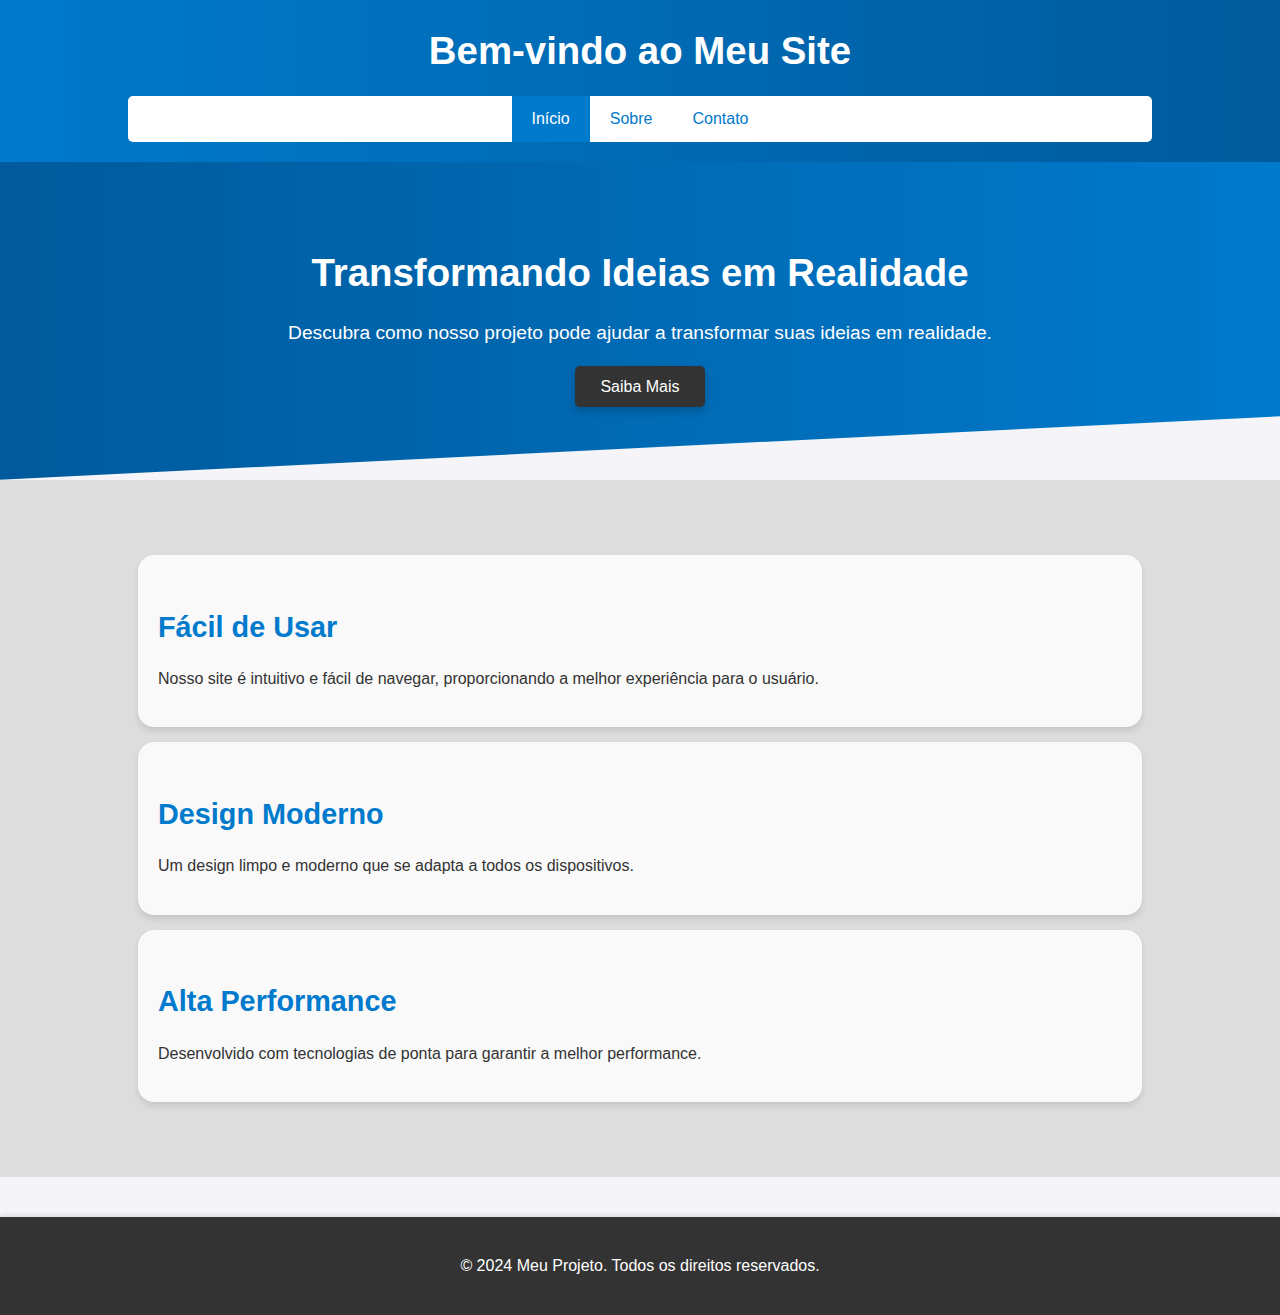
<file: index.html>
<!DOCTYPE html>
<html lang="pt-BR">
  <head>
    <meta charset="UTF-8" />
    <meta name="viewport" content="width=device-width, initial-scale=1.0" />
    <title>Inicio</title>
    <link rel="stylesheet" href="css/styles.css" />
  </head>
  <body>
    <header>
      <div class="container">
        <h1>Bem-vindo ao Meu Site</h1>
        <nav>
          <ul>
            <li><a href="index.html" class="active">Início</a></li>
            <li><a href="sobre.html">Sobre</a></li>
            <li><a href="contato.html">Contato</a></li>
          </ul>
        </nav>
      </div>
    </header>

    <section class="hero">
      <div class="container">
        <h2>Transformando Ideias em Realidade</h2>
        <p>
          Descubra como nosso projeto pode ajudar a transformar suas ideias em
          realidade.
        </p>
        <a href="sobre.html" class="btn">Saiba Mais</a>
      </div>
    </section>

    <section class="features">
      <div class="container">
        <div class="feature">
          <h3>Fácil de Usar</h3>
          <p>
            Nosso site é intuitivo e fácil de navegar, proporcionando a melhor
            experiência para o usuário.
          </p>
        </div>
        <div class="feature">
          <h3>Design Moderno</h3>
          <p>
            Um design limpo e moderno que se adapta a todos os dispositivos.
          </p>
        </div>
        <div class="feature">
          <h3>Alta Performance</h3>
          <p>
            Desenvolvido com tecnologias de ponta para garantir a melhor
            performance.
          </p>
        </div>
      </div>
    </section>

    <footer>
      <div class="container">
        <p>&copy; 2024 Meu Projeto. Todos os direitos reservados.</p>
      </div>
    </footer>
  </body>
</html>
</file>
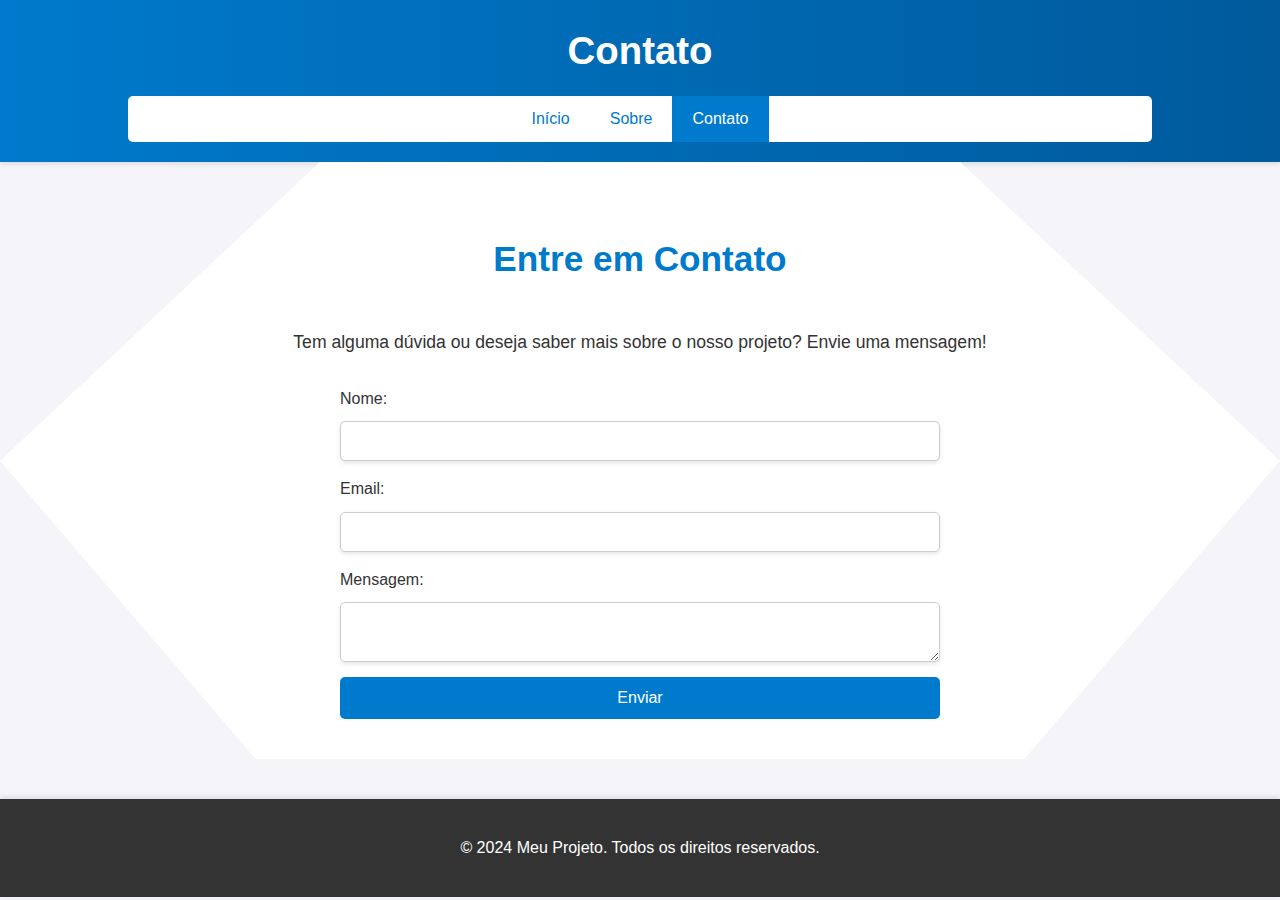
<file: contato.html>
<!DOCTYPE html>
<html lang="pt-BR">
  <head>
    <meta charset="UTF-8" />
    <meta name="viewport" content="width=device-width, initial-scale=1.0" />
    <title>Contato</title>
    <link rel="stylesheet" href="css/styles.css" />
  </head>
  <body>
    <header>
      <div class="container">
        <h1>Contato</h1>
        <nav>
          <ul>
            <li><a href="index.html">Início</a></li>
            <li><a href="sobre.html">Sobre</a></li>
            <li><a href="contato.html" class="active">Contato</a></li>
          </ul>
        </nav>
      </div>
    </header>

    <section class="contact">
      <div class="container">
        <h2>Entre em Contato</h2>
        <p>
          Tem alguma dúvida ou deseja saber mais sobre o nosso projeto? Envie
          uma mensagem!
        </p>
        <form action="#">
          <label for="name">Nome:</label>
          <input type="text" id="name" name="name" required/>
          <label for="email">Email:</label>
          <input type="email" id="email" name="email" required/>
          <label for="message">Mensagem:</label>
          <textarea id="message" name="message" required></textarea>
          <button type="submit">Enviar</button>
        </form>
      </div>
    </section>

    <footer>
      <div class="container">
        <p>&copy; 2024 Meu Projeto. Todos os direitos reservados.</p>
      </div>
    </footer>
  </body>
</html>
</file>
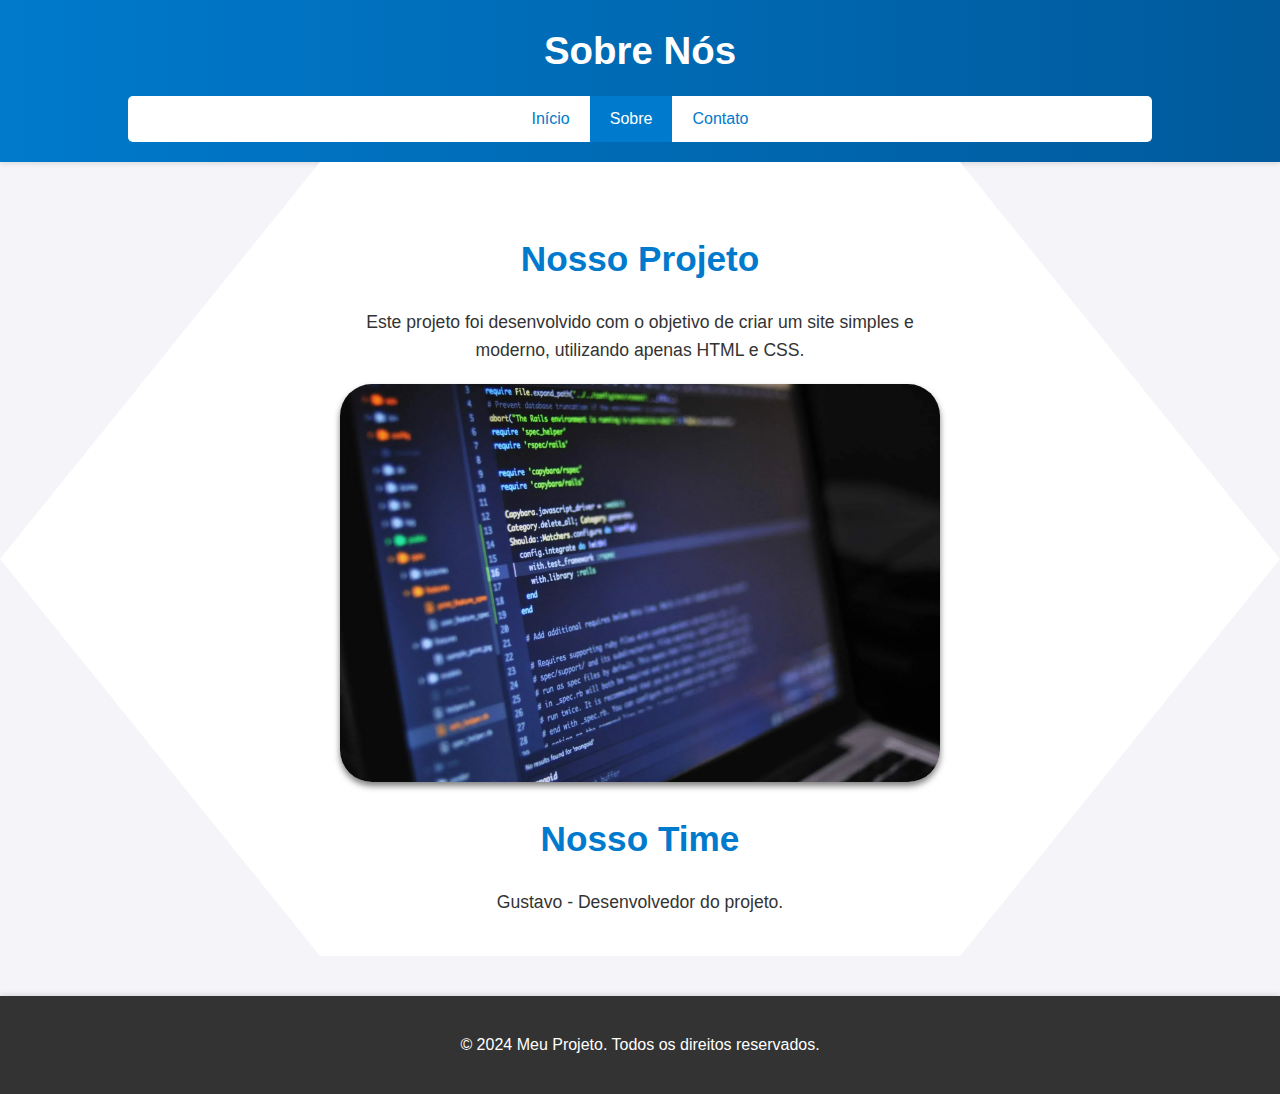
<file: sobre.html>
<!DOCTYPE html>
<html lang="pt-BR">
  <head>
    <meta charset="UTF-8" />
    <meta name="viewport" content="width=device-width, initial-scale=1.0" />
    <title>Sobre</title>
    <link rel="stylesheet" href="css/styles.css" />
  </head>
  <body>
    <header>
      <div class="container">
        <h1>Sobre Nós</h1>
        <nav>
          <ul>
            <li><a href="index.html">Início</a></li>
            <li><a href="sobre.html" class="active">Sobre</a></li>
            <li><a href="contato.html">Contato</a></li>
          </ul>
        </nav>
      </div>
    </header>

    <section class="about">
      <div class="container">
        <h2>Nosso Projeto</h2>
        <p>
          Este projeto foi desenvolvido com o objetivo de criar um site simples
          e moderno, utilizando apenas HTML e CSS.
          <img src="img/prg.webp" alt="sobre" class="imgabout" />
        </p>
        <h2>Nosso Time</h2>
        <p>Gustavo - Desenvolvedor do projeto.</p>
      </div>
    </section>

    <footer>
      <div class="container">
        <p>&copy; 2024 Meu Projeto. Todos os direitos reservados.</p>
      </div>
    </footer>
  </body>
</html>
</file>
<file: css/styles.css>
body {
  font-family: "Segoe UI", Tahoma, Geneva, Verdana, sans-serif;
  margin: 0;
  padding: 0;
  background-color: #f4f4f9;
  color: #333;
  line-height: 1.6;
}

.container {
  width: 80%;
  margin: 0 auto;
  padding: 0 20px;
}

header {
  background: linear-gradient(90deg, #007acc, #005a9c);
  color: #fff;
  padding: 20px 0;
  box-shadow: 0px 2px 5px rgba(0, 0, 0, 0.1);
}

header h1 {
  margin: 0;
  font-size: 2.4rem;
  text-align: center;
}

nav ul {
  list-style: none;
  padding: 0;
  display: flex;
  justify-content: center;
  margin: 15px 0 0;
  background-color: #ffffff;
  border-radius: 5px;
  overflow: hidden;
}

nav ul li {
  margin: 0;
}

nav ul li a {
  color: #007acc;
  text-decoration: none;
  font-size: 1rem;
  padding: 10px 20px;
  display: block;
  transition: background 0.3s ease-in-out;
}

nav ul li a:hover,
nav ul li a.active {
  background-color: #007acc;
  color: white;
}

.hero {
  background: linear-gradient(90deg, #005a9c, #007acc);
  color: #fff;
  padding: 80px 0;
  text-align: center;
  clip-path: polygon(0 0, 100% 0, 100% 80%, 0% 100%);
}

.hero h2 {
  font-size: 2.4rem;
  margin: 0 0 15px;
}

.hero p {
  font-size: 1.2rem;
  margin: 0 0 25px;
}

.btn {
  background-color: #333;
  color: #fff;
  padding: 12px 25px;
  text-decoration: none;
  font-size: 1rem;
  border-radius: 5px;
  box-shadow: 0px 4px 8px rgba(0, 0, 0, 0.2);
  transition: transform 0.3s ease-in-out, background 0.3s ease-in-out;
}

.btn:hover {
  background-color: #007acc;
  transform: scale(1.05);
}

.features {
  padding: 60px 0;
  background-color: #dddddd;
  display: flex;
  justify-content: space-between;
}

.features .feature {
  flex: 1;
  padding: 20px;
  background-color: #f9f9f9;
  border-radius: 16px;
  box-shadow: 0px 4px 6px rgba(0, 0, 0, 0.1);
  transition: transform 0.3s ease-in-out;
  margin: 15px 10px;
}

.features .feature:hover {
  transform: translateY(-8px);
}

.features h3 {
  font-size: 1.8rem;
  margin-bottom: 15px;
  color: #007acc;
}

.features p {
  font-size: 1.rem;
}

.about {
  padding: 40px 0;
  background-color: #fff;
  text-align: center;
  clip-path: polygon(25% 0%, 75% 0%, 100% 50%, 75% 100%, 25% 100%, 0% 50%);
}
.imgabout {
  display: block;
  max-width: 100%; 
  height: auto; 
  margin: 20px 0; 
  border-radius: 32px;
  box-shadow: 0px 4px 6px rgba(0, 0, 0, 0.5);
}

.about h2 {
  font-size: 2.2rem;
  margin-bottom: 20px;
  color: #007acc;
}

.about p {
  font-size: 1.1rem;
  max-width: 600px;
  margin: 0 auto;
}

.contact {
  padding: 40px 0;
  background-color: #fff;
  text-align: center;
  clip-path: polygon(25% 0%, 75% 0%, 100% 50%, 80% 100%, 20% 100%, 0% 50%);
}

.contact h2 {
  font-size: 2.2rem;
  margin-bottom: 40px;
  color: #007acc;
}

.contact p {
  font-size: 1.1rem;
  margin-bottom: 30px;
}

.contact form {
  display: flex;
  flex-direction: column;
  max-width: 600px;
  margin: 0 auto;
}

.contact form label {
  font-size: 1rem;
  margin-bottom: 10px;
  text-align: left;
}

.contact form input,
.contact form textarea {
  font-size: 1rem;
  padding: 10px;
  margin-bottom: 15px;
  border: 1px solid #ccc;
  border-radius: 5px;
  box-shadow: 0px 2px 4px rgba(0, 0, 0, 0.1);
  transition: border 0.3s ease-in-out;
}

.contact form input:focus,
.contact form textarea:focus {
  border: 1px solid #007acc;
}

.contact form button {
  background-color: #007acc;
  color: #fff;
  padding: 12px;
  font-size: 1rem;
  border: none;
  border-radius: 5px;
  cursor: pointer;
  transition: background 0.3s ease-in-out;
}

.contact form button:hover {
  background-color: #005a9c;
}

footer {
  background-color: #333;
  color: #fff;
  text-align: center;
  padding: 20px 0;
  margin-top: 40px;
  box-shadow: 0px -2px 5px rgba(0, 0, 0, 0.1);
}
</file>
